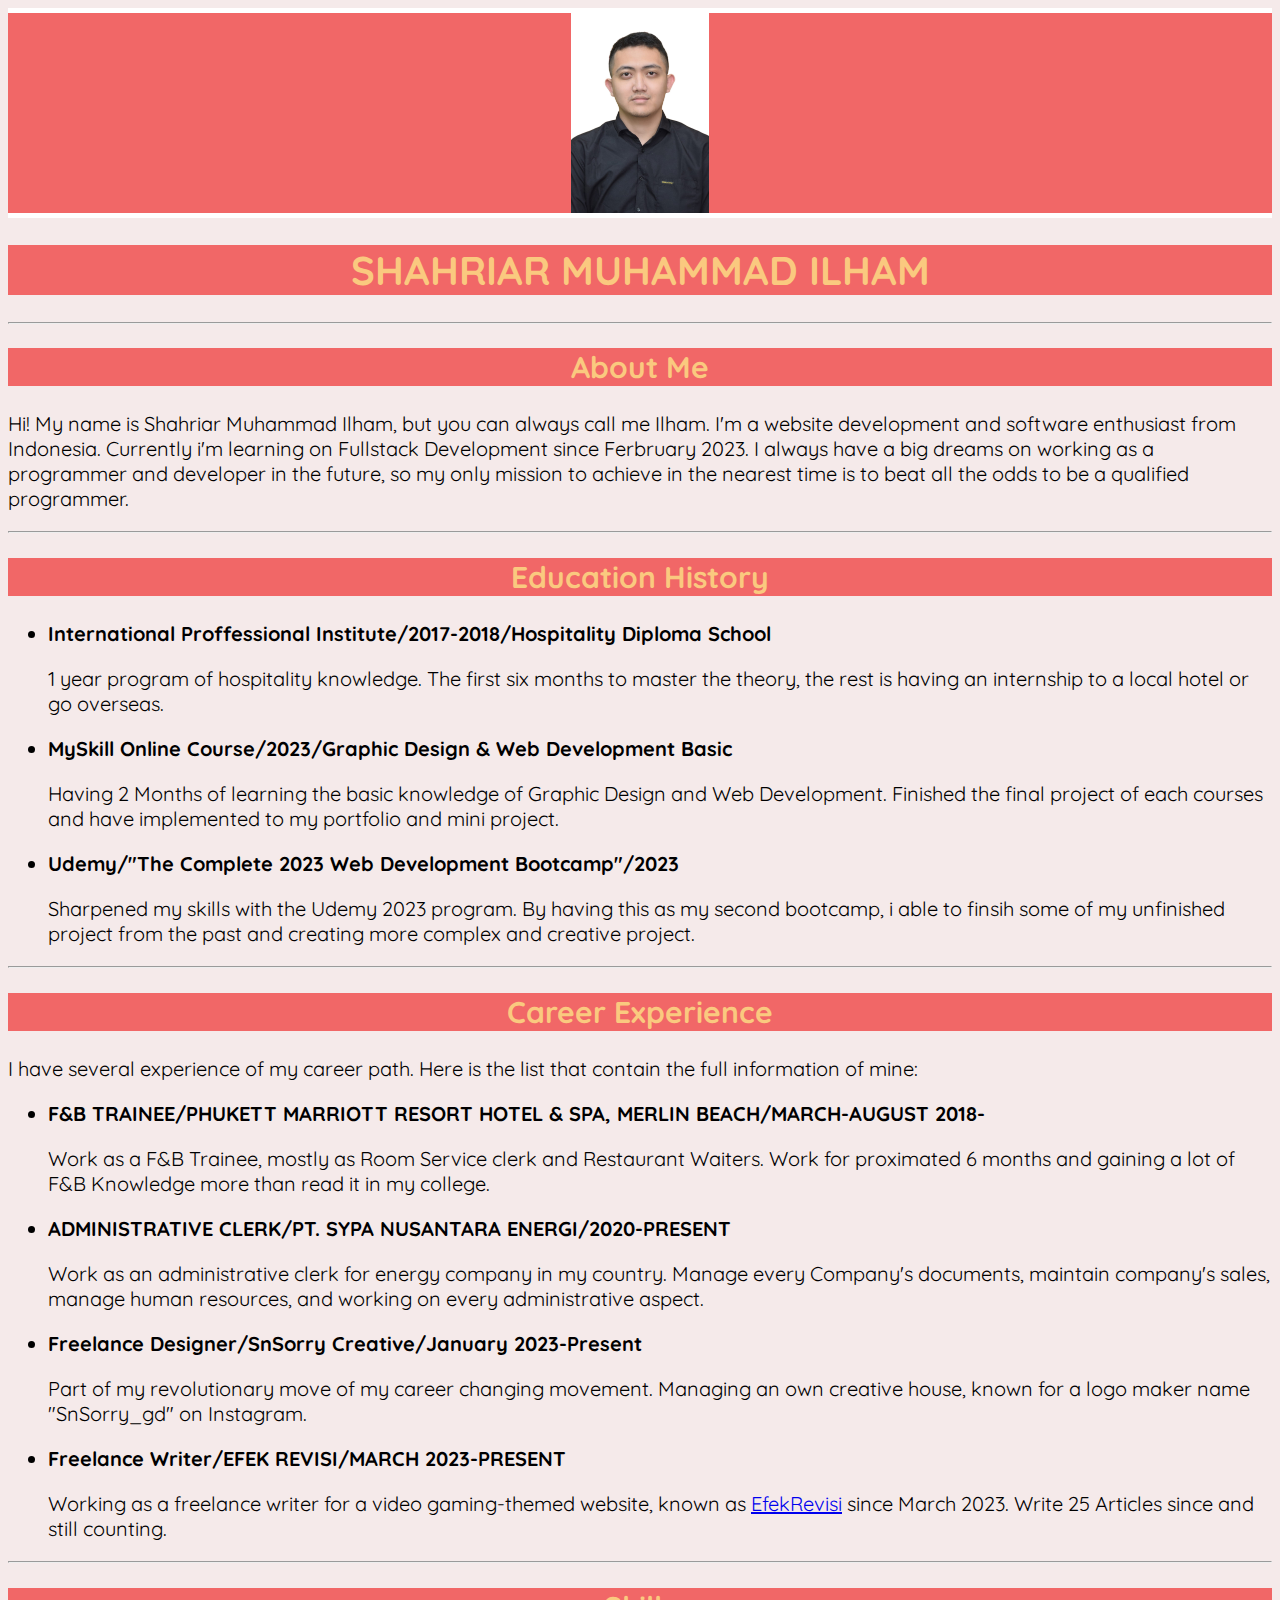
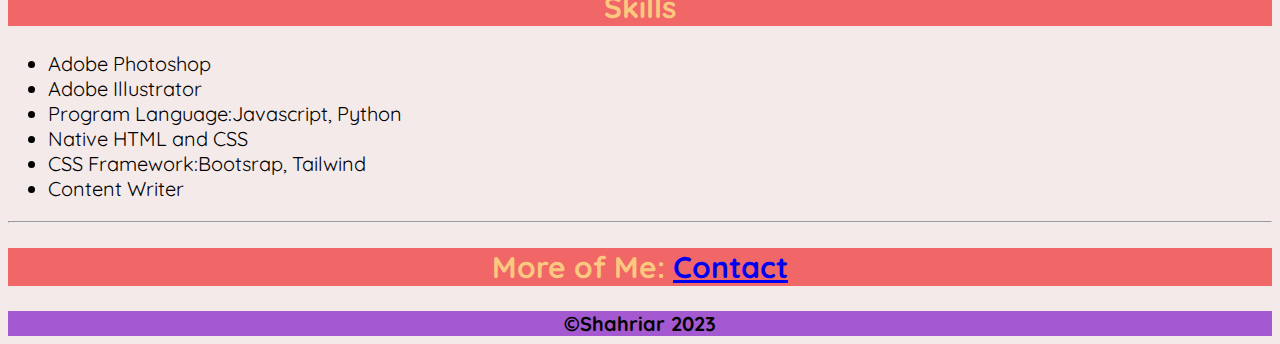
<file: index.html>
<!DOCTYPE html>
<html lang="en">
<head>
    <meta charset="UTF-8">
    <meta http-equiv="X-UA-Compatible" >
    <meta name="viewport" content="width=device-width, initial-scale=1.0">
    <title>Shahriar Mini Resume Project</title>
    <link href="csssaya.css" rel="stylesheet">
    <link rel="preconnect" href="https://fonts.googleapis.com">
<link rel="preconnect" href="https://fonts.gstatic.com" crossorigin>
<link href="https://fonts.googleapis.com/css2?family=Caveat&family=Fjalla+One&family=Oswald:wght@200;300;400&family=Quicksand&display=swap" rel="stylesheet">
</head>
<body>
    <div class="outer-box box">
    <img src="./assets/images/shahriar.jpeg" height="200" alt="Shahriar">
    </div>
    <h1 class="title">SHAHRIAR MUHAMMAD ILHAM</h1>
    <hr/>
    <h2>About Me</h2>
    <p>Hi! My name is Shahriar Muhammad Ilham, but you can always call me Ilham. I'm a website development and software enthusiast from Indonesia. Currently i'm learning on Fullstack Development since Ferbruary 2023. I always have a big dreams on working as a programmer and developer in the future, so my only mission to achieve in the nearest time is to beat all the odds to be a qualified programmer.</p>
    <hr/>
    <h2>Education History</h2>
    <ul>
        <li>
            <strong>International Proffessional Institute/2017-2018/Hospitality Diploma School</strong>
        <p>1 year program of hospitality knowledge. The first six months to master the theory, the rest is having an internship to a local hotel or go overseas.</p></li>
        <li>
            <strong>MySkill Online Course/2023/Graphic Design & Web Development Basic</strong>
            <p>Having 2 Months of learning the basic knowledge of Graphic Design and Web Development. Finished the final project of each courses and have implemented to my portfolio and mini project.</p>
        </li>
        <li>
            <strong>Udemy/"The Complete 2023 Web Development Bootcamp"/2023
            </strong>
            <p>Sharpened my skills with the Udemy 2023 program. By having this as my second bootcamp, i able to finsih some of my unfinished project from the past and creating more complex and creative project.</p>
        </li>
    </ul>
    <hr/>
    <h2>Career Experience</h2>
    <p>I have several experience of my career path. Here is the list that contain the full information of mine:
        <ul>
        <li>
            <strong>F&B TRAINEE/PHUKETT MARRIOTT RESORT HOTEL & SPA, MERLIN BEACH/MARCH-AUGUST 2018-</strong>
            <p>Work as a F&B Trainee, mostly as Room Service clerk  and Restaurant Waiters. Work for proximated 6 months and gaining a lot of F&B Knowledge more than read it in my college. </p>
        </li>
            <li>
            <strong>ADMINISTRATIVE CLERK/PT. SYPA NUSANTARA ENERGI/2020-PRESENT</strong>
            <p>Work as an administrative clerk for energy company in my country. Manage every Company's documents, maintain company's sales, manage human resources, and working on every administrative aspect.</p>
        </li>
        <li>
            <strong>Freelance Designer/SnSorry Creative/January 2023-Present</strong>
            <p>Part of my revolutionary move of my career changing movement. Managing an own creative house, known for a logo maker name "SnSorry_gd" on Instagram.</p>
        </li>
        <li>
            <strong>Freelance Writer/EFEK REVISI/MARCH 2023-PRESENT</strong>
            <p>Working as a freelance writer for a video gaming-themed website, known as <a href="https://efekrevisi.com/">EfekRevisi</a> since March 2023. Write 25 Articles since and still counting.</p>
        </li>
        </ul>
        <hr/>
    <h2>Skills</h2>
    <ul>
        <li>Adobe Photoshop</li>
        <li>Adobe Illustrator</li>
        <li>Program Language:Javascript, Python</li>
        <li>Native HTML and CSS</li>
        <li>CSS Framework:Bootsrap, Tailwind</li>
        <li>Content Writer</li>
    </ul>
    </p>
    <hr/>
    <h2>More of Me:
        <a href="contact.html">Contact</a>
    </h2>
    <footer id="bawah">&#169;Shahriar 2023</footer>
</body>
</html>
</file>
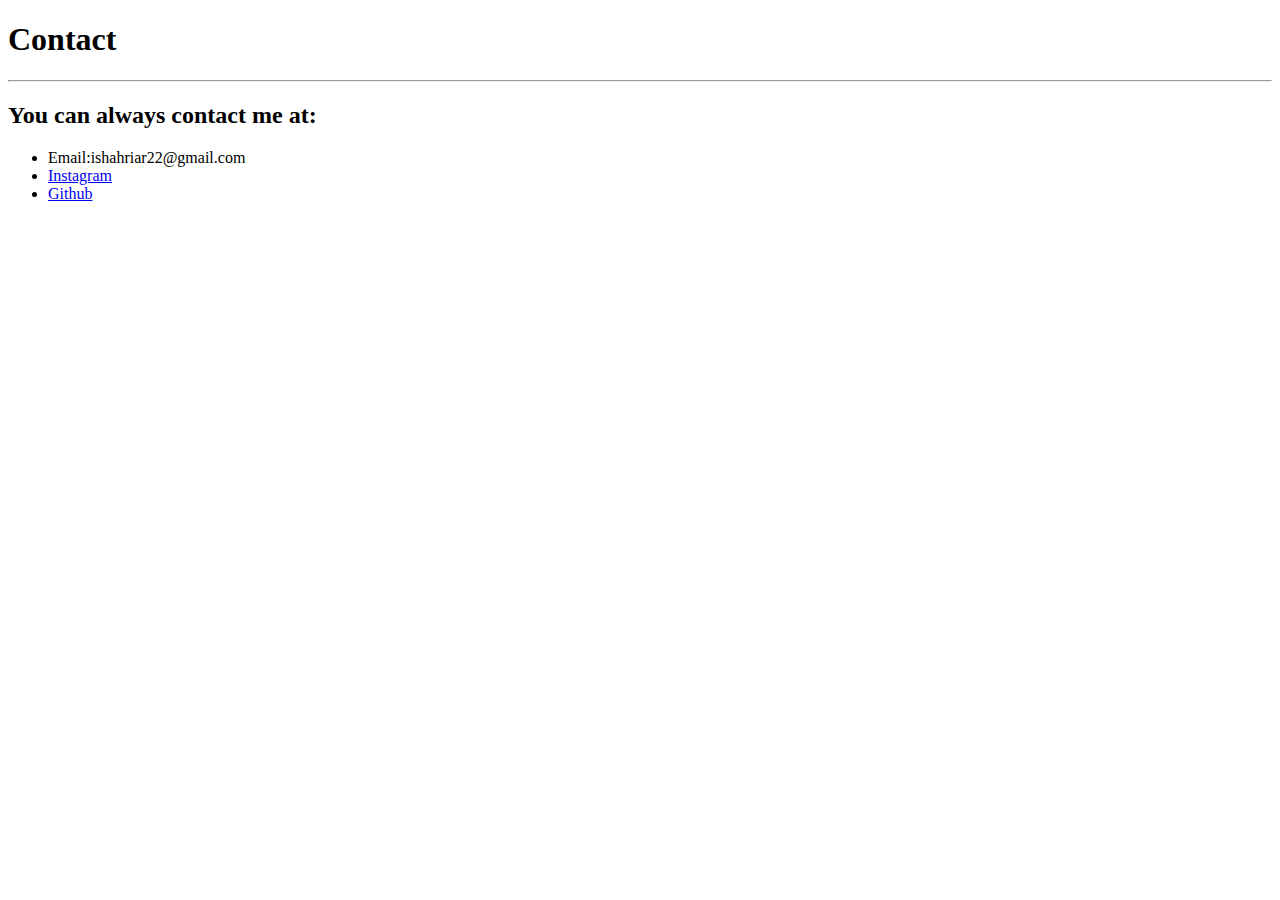
<file: contact.html>
<!DOCTYPE html>
<html lang="en">
<head>
    <meta charset="UTF-8">
    <meta http-equiv="X-UA-Compatible">
    <meta name="viewport" content="width=device-width, initial-scale=1.0">
    <title>Document</title>
</head>
<body>
    <h1>Contact</h1>
    <hr/>
    <h2>You can always contact me at:</h2>
        <ul>
            <li>Email:ishahriar22@gmail.com</li>
            <li><a href="https://www.instagram.com/poiiiisoned/">Instagram</a></li>
            <li><a href="https://github.com/poiiiisoned">Github</a></li>
        </ul>
</body>
</html>
</file>
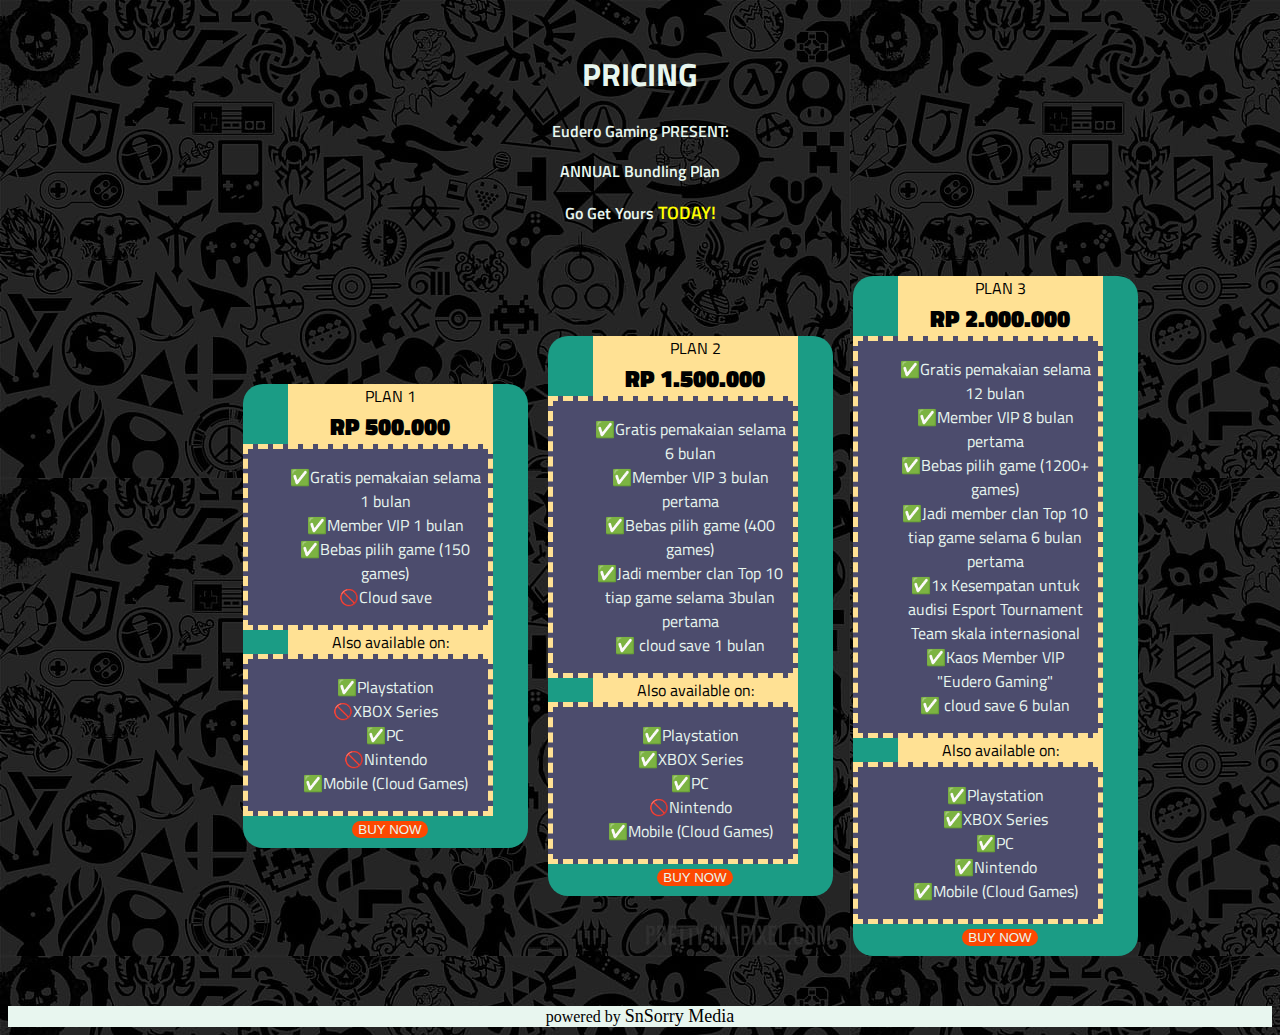
<file: pricing.html>
<!DOCTYPE html>
<html lang="en">
<head>
    <meta charset="UTF-8">
    <meta http-equiv="X-UA-Compatible" content="IE=edge">
    <meta name="viewport" content="width=device-width, initial-scale=1.0">
    <title>Project Pricing</title>
    <link rel="preconnect" href="https://fonts.googleapis.com">
    <link rel="preconnect" href="https://fonts.gstatic.com" crossorigin>
    <link href="https://fonts.googleapis.com/css2?family=Caveat&family=Fjalla+One&family=Libre+Baskerville&family=Oswald:wght@200;300;400&family=Quicksand&family=Titillium+Web&display=swap" rel="stylesheet">
    <style type="text/css">
    html {
    background: url(./assets/images/desktop-wallpaper-gamer-black-and-white-gaming.jpg);
    }

        h1 {
            text-align: center;
            position: relative;
            margin-top: 0;
        }

        li {
        list-style-type: none;
        padding: 0;
        color: #E8F6EF;
        }

        .cont-pricing {
            flex-wrap: wrap;
            width: 100%;
            margin: 50px;
            position: relative;
            flex-direction: row;
            justify-content: center;
            align-items: center;
            display: flex;
            gap: 20px;
            font-family: 'Titillium Web', sans-serif;
        }

        .pricingplan {
            background-color: #1B9C85;
            text-align: center;
            padding-right: 35px;
            border-radius: 20px;
            height: 100%;
            width: 250px;
            position: relative;
        }

        .pricingtitle,.price,.device,button {
            margin-left:45px ;
            background-color: #FFE194;
        }

        button {
            margin-bottom: 10px;
            border: none;
            border-radius: 20px;
            background-color:#fd4801 ;
            color: #E8F6EF;
        }

        .listcontainer{
            background-color: #4C4C6D;
            padding-right: 5px;
            border: 5px dashed #FFE194;
        }

        .pricingmenu{
            margin: 50px;
            text-align: center;
            font-family: 'Titillium Web', sans-serif;
            font-weight: 600;
            color: #E8F6EF;
            justify-content: center;
        }

        .price {
            font-weight: 900;
            font-size: x-large;
        }

        span {
            color: yellow;
            font-size: large;
        }

        .kaki {
            color: black;
        }

        footer{
            text-align: center;
            background-color: #E8F6EF;
            width: 100%;
        }

        .container {
               flex-direction: row;
        }

        @media (min-width:319px) and (max-width:700px){
            .container {
                width: 100%;
                height: 100%;
            flex-direction: column;
            display: flex;
            justify-content: center;
            align-items: center;
            }
        }

    </style>
</head>
<body>
<div>
    <div class="container">
        <div class="pricingmenu">
            <h1>PRICING</h1>
            <P>Eudero Gaming PRESENT:</P>
            <P>ANNUAL Bundling Plan</P>
            <p>Go Get Yours <span>TODAY!</span></p>
        </div>
        <div class="cont-pricing">
            <div class="pricingplan">
                <div class="pricingtitle">PLAN 1</div>
                <div class="price">RP 500.000</div>
                <div class="listcontainer">
                <ul class="feature">
                    <li>✅Gratis pemakaian selama 1 bulan</li>
                    <li>✅Member VIP 1 bulan</li>
                    <li>✅Bebas pilih game (150 games) </li>
                    <li>🚫Cloud save</li>
                </ul>
            </div>
                <div class="device">
                    Also available on:</div>
                    <div class="listcontainer">
                <ul class="supporteddevices">
                    <li>✅Playstation</li>
                    <li>🚫XBOX Series</li>
                    <li>✅PC</li>
                    <li>🚫Nintendo</li>
                    <li>✅Mobile (Cloud Games)</li>
                </ul>
            </div>
                <button>BUY NOW</button>
            </div>
            <div class="pricingplan"> 
                <div class="pricingtitle">PLAN 2</div>
                <div class="price">RP 1.500.000</div>
                <div class="listcontainer">
                <ul class="feature">
                    <li>✅Gratis pemakaian selama 6 bulan</li>
                    <li>✅Member VIP 3 bulan pertama</li>
                    <li>✅Bebas pilih game (400 games)</li>
                    <li>✅Jadi member clan Top 10 tiap game selama 3bulan pertama</li>
                    <li>✅ cloud save 1 bulan</li>
                </ul>
            </div>
                <div class="device">
                    Also available on:</div>
                    <div class="listcontainer">
                <ul class="supporteddevices">
                    <li>✅Playstation</li>
                    <li>✅XBOX Series</li>
                    <li>✅PC</li>
                    <li>🚫Nintendo</li>
                    <li>✅Mobile (Cloud Games)</li>
                </ul>
            </div>
                <button>BUY NOW</button>
            </div>
            <div class="pricingplan"> 
                <div class="pricingtitle">PLAN 3</div>
                <div class="price">RP 2.000.000</div>
                <div class="listcontainer">
                <ul class="feature">
                    <li>✅Gratis pemakaian selama 12 bulan</li>
                    <li>✅Member VIP 8 bulan pertama</li>
                    <li>✅Bebas pilih game (1200+ games)</li>
                    <li>✅Jadi member clan Top 10 tiap game selama 6 bulan pertama</li>
                    <li>✅1x Kesempatan untuk audisi Esport Tournament Team skala internasional </li>
                    <li>✅Kaos Member VIP "Eudero Gaming"</li>
                    <li>✅ cloud save 6 bulan</li>
                </ul>
            </div>
                <div class="device">
                    Also available on:</div>
                    <div class="listcontainer">
                <ul class="supporteddevices">
                    <li>✅Playstation</li>
                    <li>✅XBOX Series</li>
                    <li>✅PC</li>
                    <li>✅Nintendo</li>
                    <li>✅Mobile (Cloud Games)</li>
                </ul>
            </div>
                <button>BUY NOW</button>
            </div>
        </div>
    </div>
</div>

<footer>powered by <span class="kaki">SnSorry Media</span></footer>
</body>
</html>
</file>
<file: csssaya.css>
html {
    background-color: #F5EAEA;
    font-size: 20px;
    font-family:'Quicksand', sans-serif;;
}

.title, h2 {
    text-align: center;
}

li {
    font-size: 1rem ;
}

.title {
    background-color: #F16767 ;
    font-weight: bolder;
    color: #fac97f
}

h2 {
    background-color: #F16767 ;
    font-weight: bolder;
    color: #fac97f
}

#bawah {
    text-align: center;
    font-weight: 900;
    background-color: #A459D1;
}

img {
    justify-content: center;
    margin: auto;
    display: flex;
    border: 0px 5px 0px 5px solid white;
}

.outer-box {
    width: 100%;
    background-color: #F16767 ;
    border-top: 5px solid white;
    border-bottom: 5px solid white;
}
</file>
